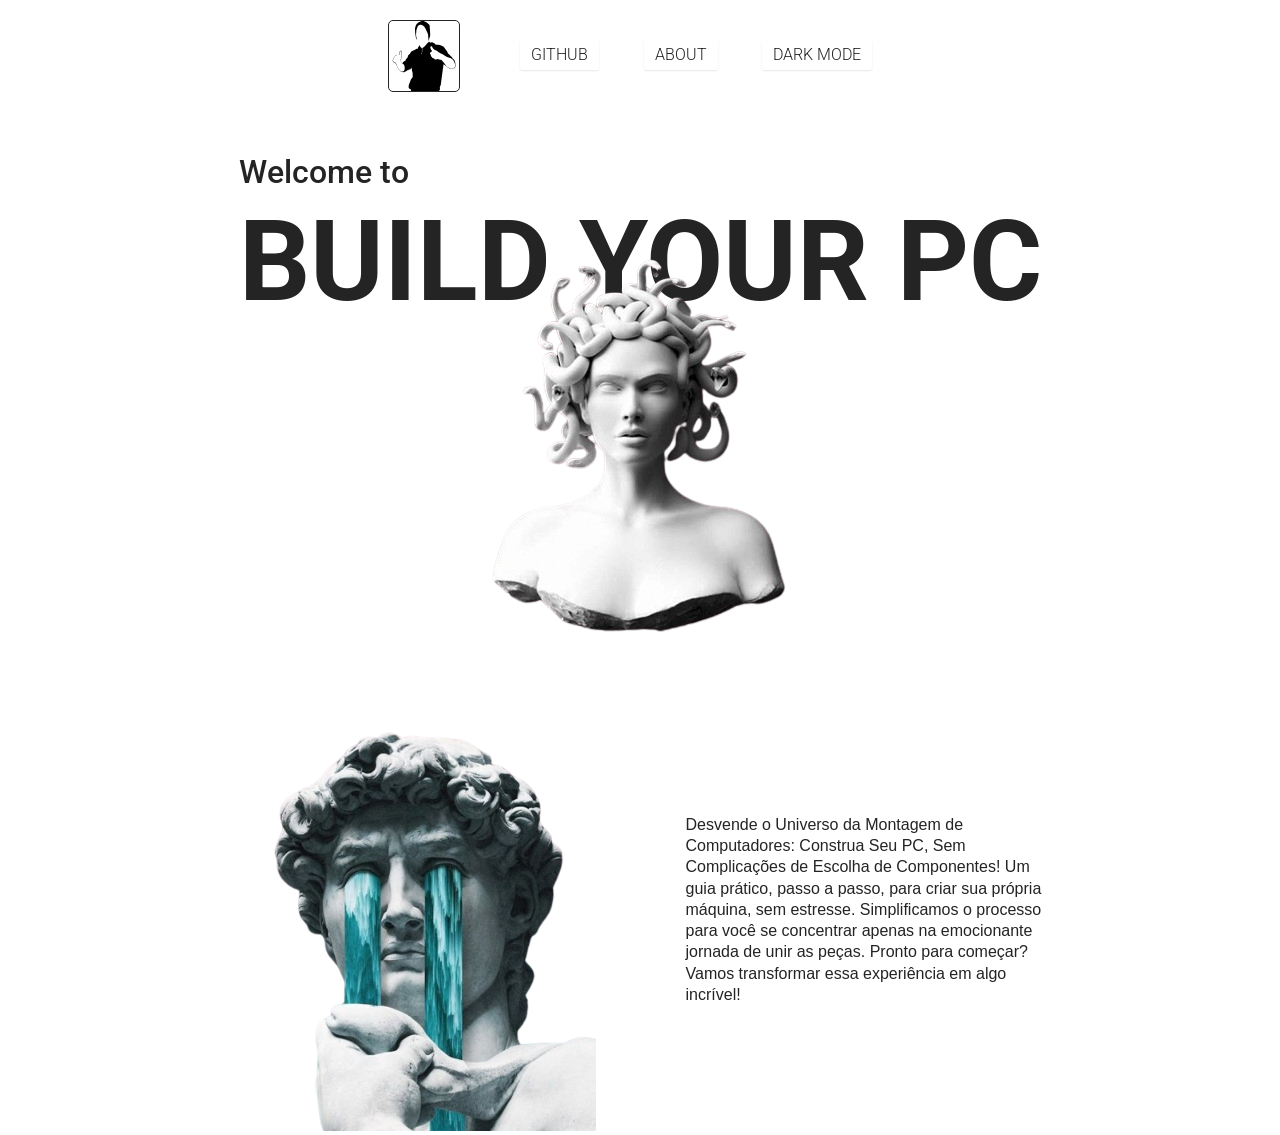
<file: index.html>
<!DOCTYPE html>
<html lang="pt-br">

<head>
  <meta charset="UTF-8">
  <meta name="viewport" content="width=device-width, initial-scale=1.0">
  <title>Build Your PC</title>

  <link rel="preconnect" href="https://fonts.googleapis.com">
  <link rel="preconnect" href="https://fonts.gstatic.com" crossorigin>
  <link
    href="https://fonts.googleapis.com/css2?family=Merriweather:ital,wght@1,900&family=Poppins:wght@400;600&family=Roboto:wght@400;500&display=swap"
    rel="stylesheet">

  <link rel="preload" href="./css/style.css" as="style">
  <link rel="stylesheet" href="./css/style.css">

  <script>document.documentElement.classList.add('js');</script>

</head>

<body>
  <header class="header-bg">
    <div class="header-container">
      <div class="logo fadeInLeft" data-anime="200">
        <a href="/"><img src="./img/marca.svg" alt="logo" width="70px" height="70px"></a>
      </div>

      <div class="header-options fadeInRight" data-anime="200">
        <nav>
          <ul>
            <li><a href="https://github.com/fabionasc1mento" class="btn">github</a></li>
            <li><a href="https://fabionasc1mento.github.io/" class="btn">About</a></li>
            <li><a id="toggleDarkMode" href="#" class="btn">Dark mode</a>
              <script src="./js/darkmode.js"></script>
            </li>
          </ul>
        </nav>
      </div>
    </div>
  </header>

  <main>
    <div class="main-container">
      <div class="titulo-main fadeInLeft" data-anime="200">
        <div>
          <span>Welcome to</span>
        </div>
        <div>
          <p>Build your PC</p>
        </div>
      </div>
      <div id="imageContainer" class="imagem-main fadeInDown" data-anime="200">
        <img src="./img/IMAGES/medusa.png" alt="">
        <script src="./js/movimage.js"></script>
      </div>
    </div>

    <section>
      <div class="section-container js-scroll">
        <div class="imagem-section fadeInDown" data-anime="400">
          <img src="./img/IMAGES/cry.png" alt="" width="447px" height="559px">
        </div>
        <div>
          <p class="section-text fadeInRight" data-anime="400">Desvende o Universo da Montagem de Computadores: Construa
            Seu PC, Sem Complicações de
            Escolha de Componentes! Um guia prático, passo a passo, para criar sua própria máquina, sem estresse.
            Simplificamos o processo para você se concentrar apenas na emocionante jornada de unir as peças. Pronto para
            começar? Vamos transformar essa experiência em algo incrível!
          <p>
        </div>
      </div>
    </section>
  </main>


  <script src="./js/plugins/simple-anime.js"></script>
  <script src="./js/script.js"></script>


</body>

</html>
</file>
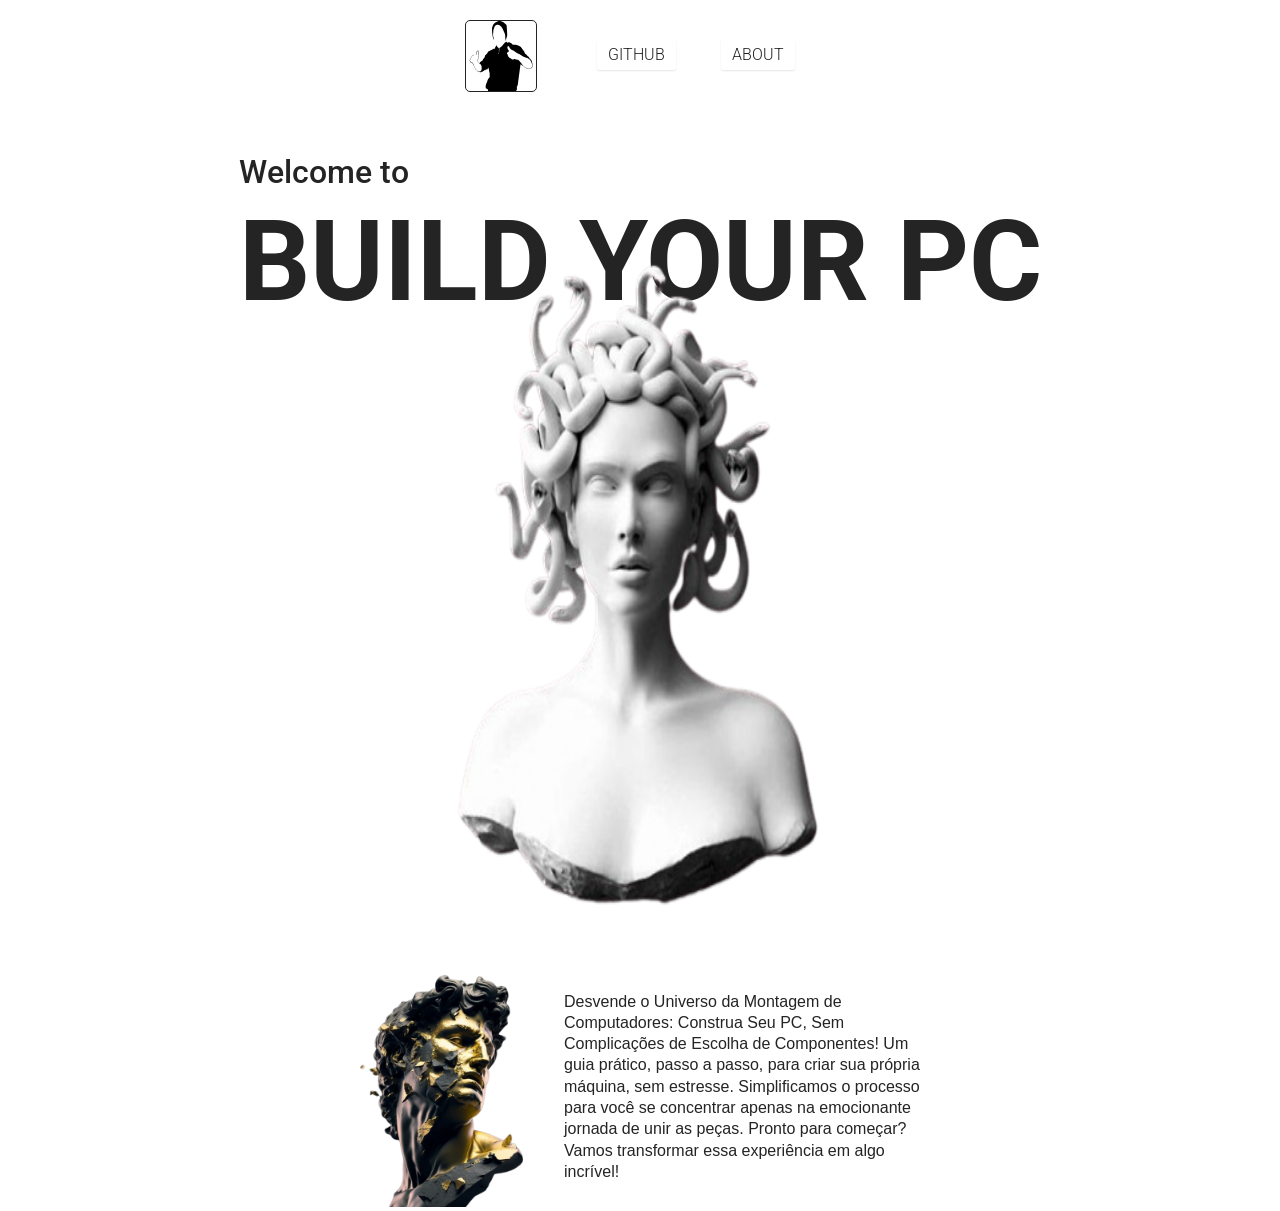
<file: homepage.html>
<!DOCTYPE html>
<html lang="pt-br">

<head>
  <meta charset="UTF-8">
  <meta name="viewport" content="width=device-width, initial-scale=1.0">
  <title>Build Your PC</title>

  <link rel="preconnect" href="https://fonts.googleapis.com">
  <link rel="preconnect" href="https://fonts.gstatic.com" crossorigin>
  <link
    href="https://fonts.googleapis.com/css2?family=Merriweather:ital,wght@1,900&family=Poppins:wght@400;600&family=Roboto:wght@400;500&display=swap"
    rel="stylesheet">

  <link rel="stylesheet" href="./css/style.css">
  <link rel="preload" href="./css/style.css" as="style">

  <script>document.documentElement.classList.add('js');</script>

</head>

<body>
  <header class="header-bg">
    <div class="header-container">
      <div class="logo fadeInLeft" data-anime="200">
        <img src="./img/marca.svg" alt="logo" width="70px" height="70px">
      </div>

      <div class="header-options fadeInRight" data-anime="200">
        <nav>
          <ul>
            <li><a href="https://github.com/fabionasc1mento" class="btn">github</a></li>
            <li><a href="https://fabionasc1mento.github.io/" class="btn">About</a></li>
          </ul>
        </nav>
      </div>
    </div>
  </header>

  <main>
    <div class="main-container">
      <div class="titulo-main fadeInLeft" data-anime="200">
        <div>
          <span>Welcome to</span>
        </div>
        <div>
          <p>Build your PC</p>
        </div>
      </div>
      <div id="imageContainer" class="imagem-main fadeInDown" data-anime="200">
        <img src="./img/IMAGES/medusa.png" alt="" width="374px" height="666px">
        <script src="./js/movimage.js"></script>
      </div>
    </div>

    <section>
      <div class="section-container">
        <div class="imagem-section fadeInDown" data-anime="400">
          <img src="./img/IMAGES/goldhead.png" alt="" width="204px" height="306px">
        </div>
        <div>
          <p class="section-text fadeInRight" data-anime="400">Desvende o Universo da Montagem de Computadores: Construa
            Seu PC, Sem Complicações de
            Escolha de Componentes! Um guia prático, passo a passo, para criar sua própria máquina, sem estresse.
            Simplificamos o processo para você se concentrar apenas na emocionante jornada de unir as peças. Pronto para
            começar? Vamos transformar essa experiência em algo incrível!
          <p>
        </div>
      </div>
    </section>
  </main>


  <script src="./js/plugins/simple-anime.js"></script>
  <script src="./js/script.js"></script>


</body>

</html>
</file>
<file: css/style.css>
@import url(./global/global.css);
@import url(./global/header.css);
@import url(./global/footer.css);
@import url(./global/main.css);
@import url(./global/animacao.css);



@import url(./global/componentes.css);
</file>
